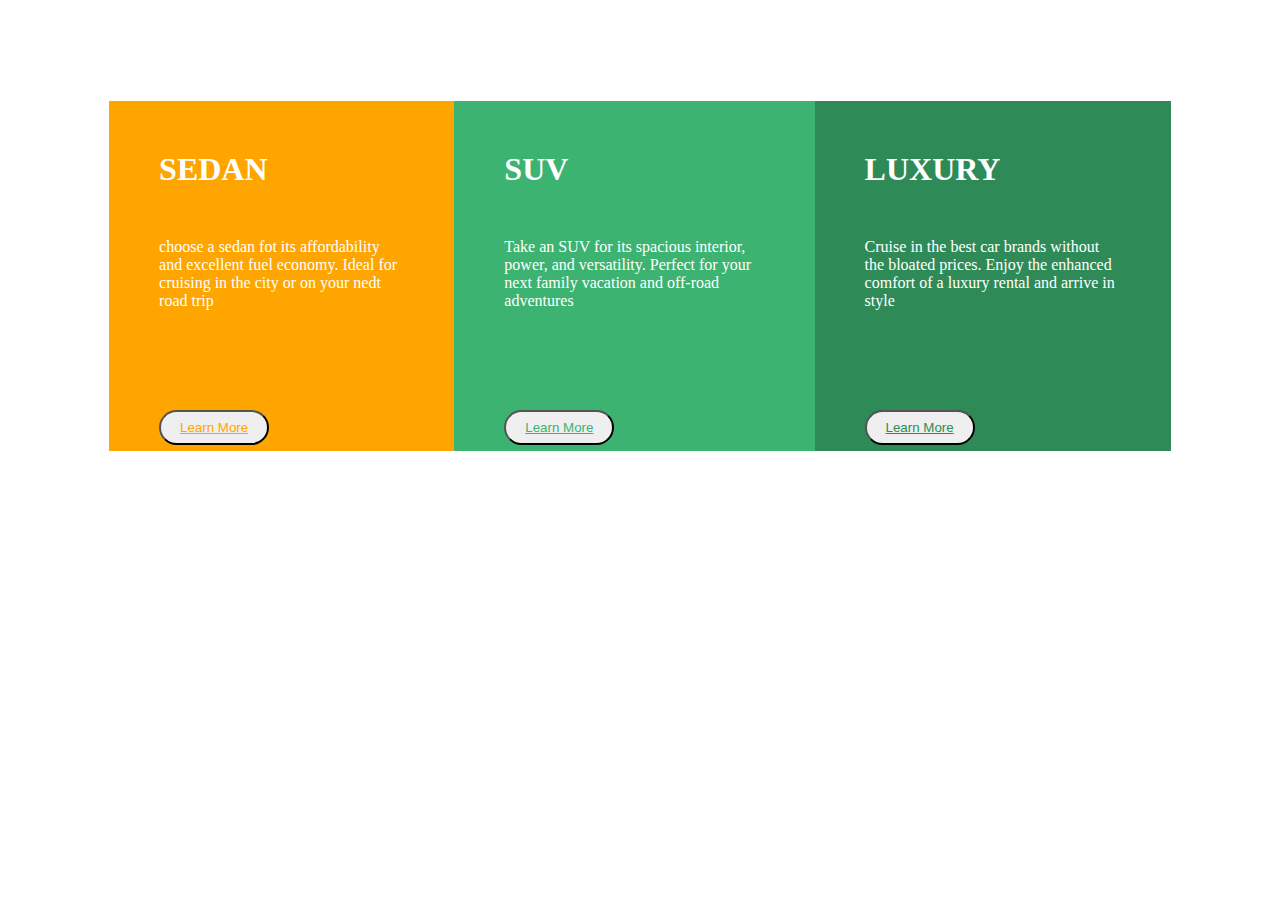
<file: index.html>
<!DOCTYPE html>
<html lang="en">
  <head>
    <meta charset="UTF-8" />
    <meta http-equiv="X-UA-Compatible" content="IE=edge" />
    <meta name="viewport" content="width=device-width, initial-scale=1.0" />
    <title>flexbox</title>
    <link rel="stylesheet" href="index.css" />
  </head>
  <body>
    <div class="flexbox-container">
      <div class="sedan">
        <h1 class="h1">SEDAN</h1>
        <p class="p">
          choose a sedan fot its affordability and excellent fuel economy. Ideal
          for cruising in the city or on your nedt road trip
        </p>
        <button class="button1"><a href="#">Learn More</a></button>
      </div>
      <div class="suv">
        <h1 class="h1">SUV</h1>
        <p class="p">
          Take an SUV for its spacious interior, power, and versatility. Perfect
          for your next family vacation and off-road adventures
        </p>
        <button class="button2"><a href="#">Learn More</a></button>
      </div>
      <div class="luxury">
        <h1 class="h1">LUXURY</h1>
        <p class="p">
          Cruise in the best car brands without the bloated prices. Enjoy the
          enhanced comfort of a luxury rental and arrive in style
        </p>
        <button class="button3"><a href="#">Learn More</a></button>
      </div>
    </div>
  </body>
</html>
</file>
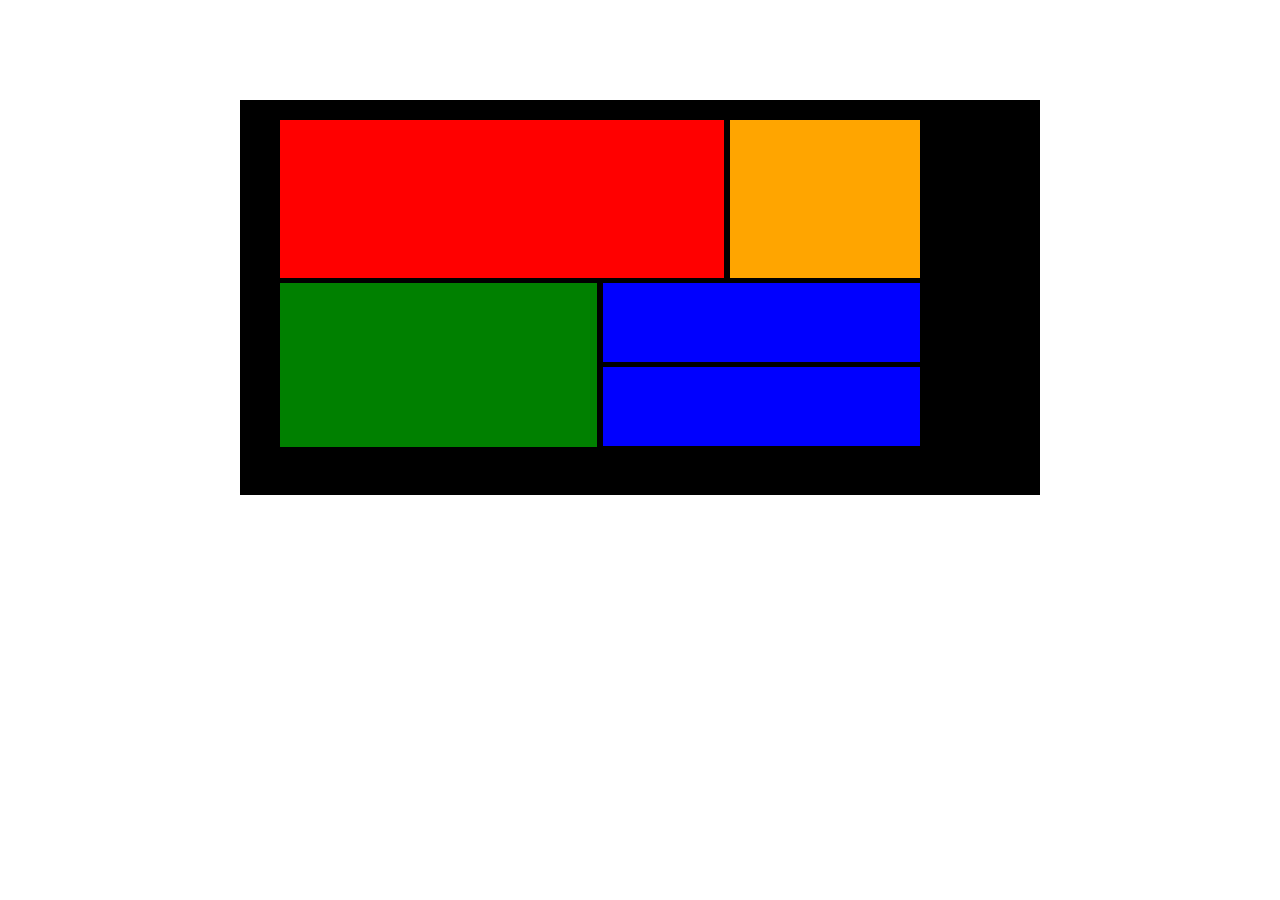
<file: grid.html>
<!DOCTYPE html>
<html lang="en">
  <head>
    <meta charset="UTF-8" />
    <meta http-equiv="X-UA-Compatible" content="IE=edge" />
    <meta name="viewport" content="width=device-width, initial-scale=1.0" />
    <title>css grid</title>
    <link rel="stylesheet" href="grid.css" />
  </head>
  <body>
    <div class="grid-container">
      <div class="grid1-2">
        <div class="grid-item-1"></div>
        <div class="grid-item-2"></div>
      </div>
      <div class="grid3-5">
        <div class="grid-item-3"></div>
        <div class="grid4-5">
          <div class="grid-item-4"></div>
          <div class="grid-item-5"></div>
        </div>
      </div>
    </div>
  </body>
</html>
</file>
<file: index.css>
.flexbox-container{
    display: flex;
    margin: 8%;
    height: 350px;
}

.sedan{
    color: white;
    background-color:orange ;
}

.suv{
    background-color:mediumseagreen;
    color: white;
}

.luxury{
    background-color:seagreen;
    color: white;
}

.h1{
    margin: 50px;
}

.p{
    margin: 50px;
}

.button1 {
    border-radius: 30px;
    width: 110px;
    height: 35px;
    margin: 50px;
    
}
.button2 {
    border-radius: 30px;
    width: 110px;
    height: 35px;
    margin: 50px;
}
.button3 {
    border-radius: 30px;
    width: 110px;
    height: 35px;
    margin: 50px;
}

.button1 a{
    color:orange ;
}
.button2 a{
    color:mediumseagreen ;
}
.button3 a{
    color:seagreen ;
}
</file>
<file: grid.css>
.grid-container{
    background: black;
    width: 800px;  
    height: 395px; 
    margin: auto;
    margin-top: 100px;
}

.grid1-2{
    width: 80%;
    height: 40%;
    margin-left: 40px;
    position: relative;
    top: 20px;
    display: flex;
}

.grid-item-1{
    width: 70%;
    background: red;
    height: 100%;
}
.grid-item-2{
    width:30% ;
    background:orange ;
    height: 100%;
    margin-left: 1%;
}

.grid3-5{
    height: 40%;
    width: 80%;
    display: flex;
    position: relative;
    margin-left: 40px;
    top: 25px;
}
.grid-item-3{
    width: 50%;
    height: 104%;
    background: green;
}
.grid4-5{
    width: 50%;
    height: 100%;
    /* background: blue; */
    margin-left: 1%;
}
.grid-item-4{
    width: 100%;
    height: 50%;
    background: blue;
}
.grid-item-5{
    width: 100%;
    height: 50%;
    background: blue;
    position: relative;
    top: 5px;
}
</file>
